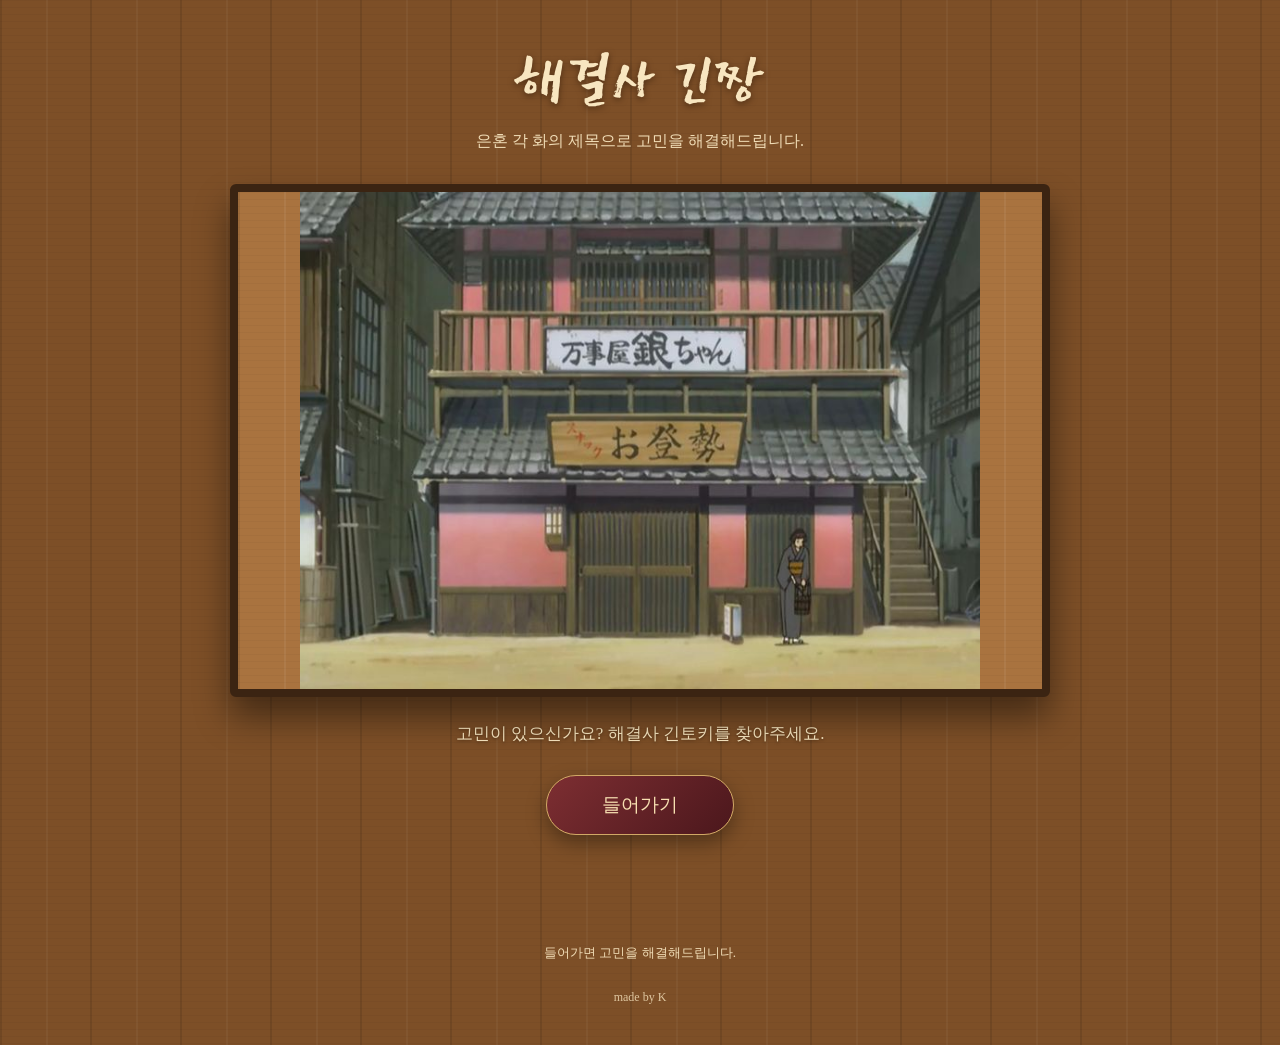
<file: kinchan.html/index.html>
<!DOCTYPE html>
<html lang="ko">
<head>
<meta charset="UTF-8">
<meta name="viewport" content="width=device-width, initial-scale=1.0">
<title>해결사 긴짱</title>
<link rel="preconnect" href="https://fonts.googleapis.com">
<link rel="preconnect" href="https://fonts.gstatic.com" crossorigin>
<link href="https://fonts.googleapis.com/css2?family=East+Sea+Dokdo&family=Nanum+Pen+Script&display=swap" rel="stylesheet">
<link rel="stylesheet" href="style.css">

</head>

<body>

<noscript>이 웹사이트는 JavaScript가 필요합니다. 브라우저에서 JavaScript를 활성화해주세요.</noscript>

<main class="container">

    <h1>해결사 긴짱</h1>

    <div class="subtitle">은혼 각 화의 제목으로 고민을 해결해드립니다.</div>

    <div class="stage" id="stage">
        <img class="scene" id="scene" src="[data-uri]" alt="만사옥 긴짱 가게 앞 풍경">

        <div class="answer-box" id="answerBox" role="status" aria-live="polite">
            <div class="answer-label">✦ 당신을 위한 해결책 ✦</div>
            <div class="answer" id="answer"></div>
        </div>
    </div>

    <p class="intro" id="intro">
        고민이 있으신가요? 해결사 긴토키를 찾아주세요.
    </p>

    <div class="quote gone" id="quote">
왜 혼자서 다 짊어지려고 하냐? 다른 사람들 섭섭하게<br>
콧물 흘리면서 나한테 매달려 보라고<br>
울고 싶을 땐 울면 되잖아<br>
웃고 싶을 땐 웃으면 되잖아<br>
네가 얼굴 찡그러뜨리면서 울고 있을 땐<br>
난 더 추하게 일그러뜨리며 울어 주마<br>
네가 배꼽을 잡고 웃고 있을 땐<br>
그보다 더 크게 미친듯이 웃어 주마<br>
그러면 돼<br>
자신을 버리고 당당하게 깨끗하게 죽기보단<br>
지저분하더라도 자신답게 살아가는 게 훨씬 더 어울려
    </div>

    <button id="enterBtn" onclick="enterShop()">들어가기</button>

    <div>
        <button class="reset-link hidden" id="resetBtn" onclick="goStart()">처음으로 돌아가기</button>
    </div>

    <div>
        <button class="consult-btn hidden" id="consultBtn" onclick="goConsult()">사장님과 상담하기</button>
    </div>

    <div class="description">들어가면 고민을 해결해드립니다.</div>

    <img class="logo gone" id="logo" src="[data-uri]" alt="은혼 로고">

    <div class="credit">made by K</div>

</div>

<script src="script.js"></script>

</body>
</html>
</file>
<file: kinchan.html/style.css>
* { box-sizing: border-box; }

body {
    margin: 0;
    min-height: 100vh;
    display: flex;
    justify-content: center;
    align-items: center;

    background-color: #7d4f27;
    background-image:
        repeating-linear-gradient(90deg, rgba(0,0,0,0.10) 0 2px, transparent 2px 46px, rgba(255,255,255,0.04) 46px 48px, transparent 48px 90px),
        repeating-linear-gradient(180deg, rgba(0,0,0,0.035) 0 1px, transparent 1px 7px);

    color: #f0dcb6;
    font-family: Georgia, "Noto Serif KR", serif;
}

.container {
    width: 100%;
    max-width: 1000px;
    text-align: center;
    padding: 40px 20px;
}

h1 {
    color: #f8e6c0;
    font-family: "East Sea Dokdo", "Nanum Pen Script", cursive;
    font-weight: normal;
    font-size: 72px;
    line-height: 1.1;
    margin: 0 0 12px;
    letter-spacing: 2px;
    text-shadow: 0 2px 6px rgba(40,20,5,0.55);
}

.subtitle {
    color: #f0dcb6;
    font-size: 16px;
    margin-bottom: 32px;
}

/* 화면(사진) 틀 */

.stage {
    position: relative;
    width: min(820px, 100%);
    aspect-ratio: 16 / 10;
    margin: 0 auto 22px;
    overflow: hidden;

    border: 8px solid #3b2412;
    border-radius: 6px;
    box-shadow: 0 20px 35px rgba(0,0,0,0.45);

    background-color: #a9733f;
    background-image:
        repeating-linear-gradient(90deg, rgba(0,0,0,0.08) 0 2px, transparent 2px 46px, rgba(255,255,255,0.06) 46px 48px, transparent 48px 90px),
        repeating-linear-gradient(180deg, rgba(0,0,0,0.03) 0 1px, transparent 1px 7px);
}

.scene {
    position: absolute;
    inset: 0;
    width: 100%;
    height: 100%;
    object-fit: contain;
    display: block;
}

.scene-in { animation: sceneIn 0.4s ease; }

@keyframes sceneIn {
    from { opacity: 0; }
    to   { opacity: 1; }
}

@media (prefers-reduced-motion: reduce) {
    .scene-in { animation: none; }
}

/* 답변 */

.answer-box {
    position: absolute;
    left: 4%;
    right: 4%;
    bottom: 4%;
    display: none;

    padding: 14px 24px 16px;
    background: rgba(38,22,10,0.82);
    border: 1px solid rgba(216,180,122,0.65);
    border-radius: 10px;
    color: #fff3da;
}

.stage.answering .answer-box { display: block; }

.answer-label {
    font-size: 13px;
    color: #e4c48b;
    margin-bottom: 6px;
    letter-spacing: 2px;
}

.answer {
    font-size: clamp(16px, 2.4vw, 22px);
    line-height: 1.7;
    white-space: pre-line;
    word-break: keep-all;
}

.answer-box.long .answer {
    font-size: clamp(13px, 1.8vw, 16px);
    line-height: 1.6;
}

/* 버튼 */

button {
    border: 1px solid #d1a866;
    background: linear-gradient(135deg, #7d2e32, #4b171c);
    color: #f7dfb1;
    font-family: inherit;
    font-size: 19px;
    padding: 16px 55px;
    border-radius: 40px;
    cursor: pointer;
    box-shadow: 0 8px 20px rgba(0,0,0,0.35);
    transition: all 0.25s ease;
}

button:hover {
    transform: translateY(-3px);
    box-shadow: 0 12px 25px rgba(0,0,0,0.45);
}

button:active { transform: translateY(1px); }

button:focus-visible {
    outline: 2px solid #f8e6c0;
    outline-offset: 3px;
}

.reset-link {
    margin-top: 16px;
    padding: 4px 8px;
    border: none;
    background: none;
    box-shadow: none;
    border-radius: 0;
    color: #f0dcb6;
    font-size: 13px;
    text-decoration: underline;
    text-underline-offset: 3px;
}

.reset-link:hover,
.reset-link:active {
    transform: none;
    box-shadow: none;
    color: #fff3da;
}

.reset-link.hidden { visibility: hidden; }

.gone { display: none; }

.intro {
    margin: 0 auto 26px;
    color: #f8e6c0;
    font-size: 17px;
    line-height: 1.8;
    word-break: keep-all;
    text-shadow: 0 1px 3px rgba(40,20,5,0.5);
}

.credit {
    margin-top: 28px;
    color: #f0dcb6;
    font-size: 12px;
    opacity: 0.85;
}

.description {
    margin-top: 14px;
    color: #f0dcb6;
    font-size: 13px;
}

.consult-btn {
    margin-top: 12px;
    padding: 10px 30px;
    background: none;
    border: 1px solid #f0dcb6;
    box-shadow: none;
    color: #f8e6c0;
    font-size: 15px;
}

.consult-btn:hover {
    background: rgba(248,230,192,0.12);
    box-shadow: none;
    transform: none;
}

.consult-btn.hidden { visibility: hidden; }

.quote {
    width: min(820px, 100%);
    margin: 0 auto 28px;
    padding: 22px 28px;
    background: rgba(38,22,10,0.82);
    border: 1px solid rgba(216,180,122,0.65);
    border-radius: 10px;
    color: #fff3da;
    font-size: 19px;
    line-height: 1.9;
    word-break: keep-all;
}

.logo {
    width: 150px;
    height: auto;
    margin: 4px auto 0;
    vertical-align: bottom;
}

@media (max-width: 700px) {
    body {
        min-height: 100vh;
        min-height: 100dvh;
    }

    .container { padding: 28px 16px; }

    h1 { font-size: 54px; letter-spacing: 1px; }

    .subtitle { margin-bottom: 22px; }

    /* 사진과 글자를 위아래로 쌓고 가운데 정렬, 나머지는 나무색 배경 */
    .stage {
        aspect-ratio: auto;
        overflow: visible;
        display: flex;
        flex-direction: column;
        align-items: center;
        margin-bottom: 18px;
        border: none;
        border-radius: 0;
        box-shadow: none;
        background: none;
    }

    .scene {
        position: static;
        width: 100%;
        height: auto;
        aspect-ratio: 4 / 3;
        object-fit: contain;
        object-position: center;
        border: 6px solid #3b2412;
        border-radius: 6px;
        box-shadow: 0 14px 26px rgba(0,0,0,0.45);
        background-color: #a9733f;
        background-image:
            repeating-linear-gradient(90deg, rgba(0,0,0,0.08) 0 2px, transparent 2px 46px, rgba(255,255,255,0.06) 46px 48px, transparent 48px 90px),
            repeating-linear-gradient(180deg, rgba(0,0,0,0.03) 0 1px, transparent 1px 7px);
    }

    .answer-box {
        position: static;
        flex-direction: column;
        justify-content: center;
        width: 100%;
        min-height: 150px;
        margin-top: 14px;
        padding: 12px 16px 14px;
    }

    .stage.answering .answer-box {
        display: flex;
        visibility: visible;
    }

    .intro { font-size: 15px; margin-bottom: 22px; }

    .quote { font-size: 15px; padding: 16px 16px; margin-bottom: 22px; }

    .logo { width: 120px; }

    .answer { font-size: 16px; }
    .answer-box.long .answer { font-size: 14px; }

    button { font-size: 17px; padding: 14px 40px; }
    button:hover { transform: none; }

    .reset-link { padding: 10px 14px; }
}
</file>
